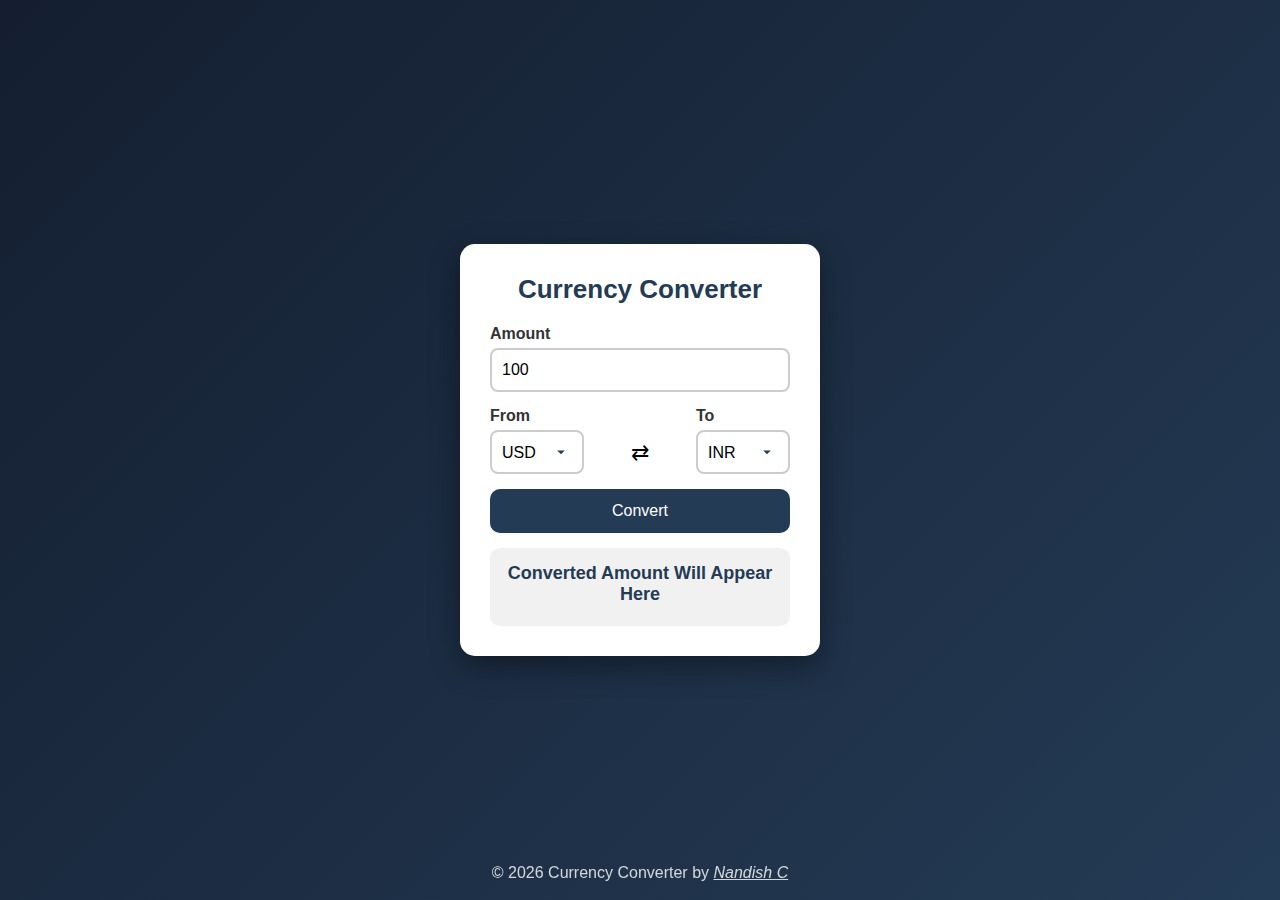
<file: index.html>
<!doctype html>
<html lang="en">
  <head>
    <meta charset="UTF-8" />
    <title>Currency Converter</title>
    <link rel="stylesheet" href="currencyConverter.css" />
  </head>
  <body>
    <div class="container">
      <h1>Currency Converter</h1>

      <div class="converter-box">
        <div class="input-group">
          <label>Amount</label>
          <input
            type="number"
            id="amount"
            placeholder="Enter amount"
            value="100"
          />
        </div>

        <div class="currency-row">
          <div class="input-group">
            <label>From</label>
            <select id="fromCurrency"></select>
          </div>

          <div class="swap">⇄</div>

          <div class="input-group">
            <label>To</label>
            <select id="toCurrency"></select>
          </div>
        </div>

        <button id="convertBtn">Convert</button>

        <div class="result">
          <p id="resultText">Converted Amount Will Appear Here</p>
          <p id="lastUpdated" class="last-updated"></p>
        </div>
      </div>
    </div>

    <footer class="footer">
      <p>
        &copy; 2026 Currency Converter by
        <a href="https://www.instagram.com/_nand_ish_16.09/" target="_blank"
          ><i>Nandish C</i></a
        >
      </p>
    </footer>

    <script src="codes.js"></script>
    <script src="currencyConverter.js"></script>
  </body>
</html>
</file>
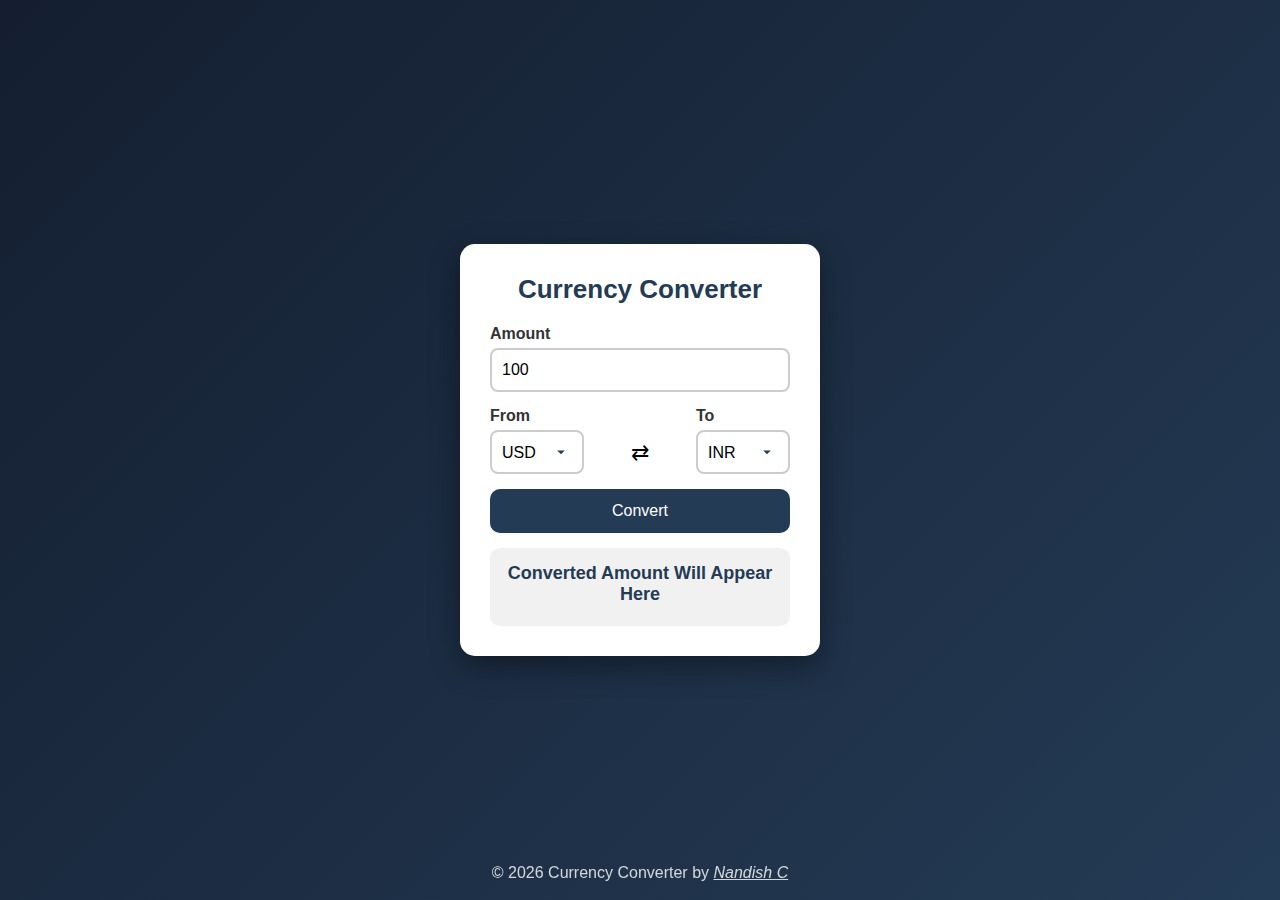
<file: currencyConverter.html>
<!doctype html>
<html lang="en">
  <head>
    <meta charset="UTF-8" />
    <title>Currency Converter</title>
    <link rel="stylesheet" href="currencyConverter.css" />
  </head>
  <body>
    <div class="container">
      <h1>Currency Converter</h1>

      <div class="converter-box">
        <div class="input-group">
          <label>Amount</label>
          <input
            type="number"
            id="amount"
            placeholder="Enter amount"
            value="100"
          />
        </div>

        <div class="currency-row">
          <div class="input-group">
            <label>From</label>
            <select id="fromCurrency"></select>
          </div>

          <div class="swap">⇄</div>

          <div class="input-group">
            <label>To</label>
            <select id="toCurrency"></select>
          </div>
        </div>

        <button id="convertBtn">Convert</button>

        <div class="result">
          <p id="resultText">Converted Amount Will Appear Here</p>
          <p id="lastUpdated" class="last-updated"></p>
        </div>
      </div>
    </div>

    <footer class="footer">
      <p>
        &copy; 2026 Currency Converter by
        <a href="https://www.instagram.com/_nand_ish_16.09/" target="_blank"
          ><i>Nandish C</i></a
        >
      </p>
    </footer>

    <script src="codes.js"></script>
    <script src="currencyConverter.js"></script>
  </body>
</html>
</file>
<file: currencyConverter.css>
* {
  margin: 0;
  padding: 0;
  box-sizing: border-box;
  font-family: Arial, sans-serif;
}

body {
  background: linear-gradient(135deg, #141e30, #243b55);
  min-height: 100vh;
  display: flex;
  justify-content: center;
  align-items: center;
}

.container {
  background: white;
  padding: 30px;
  border-radius: 15px;
  width: 100%;
  max-width: 360px;
  margin: 0 15px;
  box-shadow: 0 10px 30px rgba(0, 0, 0, 0.4);
}

h1 {
  text-align: center;
  margin-bottom: 20px;
  color: #243b55;
  font-size: clamp(20px, 5vw, 26px);
}

.converter-box {
  display: flex;
  flex-direction: column;
  gap: 15px;
}

.input-group {
  display: flex;
  flex-direction: column;
}

label {
  font-weight: bold;
  margin-bottom: 5px;
  color: #333;
}

input,
select {
  padding: 10px;
  border-radius: 8px;
  border: 1px solid #ccc;
  font-size: 16px;
  width: 100%;
  min-height: 44px;
}

.currency-row {
  display: flex;
  align-items: center;
  justify-content: space-between;
}

.swap {
  font-size: 22px;
  margin-top: 25px;
  cursor: pointer;
}

button {
  background: #243b55;
  color: white;
  border: none;
  padding: 12px;
  font-size: 16px;
  border-radius: 10px;
  cursor: pointer;
  width: 100%;
  min-height: 44px;
}

button:hover {
  background: #141e30;
}

.result {
  background: #f1f1f1;
  padding: 15px;
  border-radius: 10px;
  text-align: center;
  font-weight: bold;
  color: #243b55;
  font-size: clamp(14px, 4vw, 18px);
}

.footer {
  position: fixed;
  bottom: 15px;
  width: 100%;
  text-align: center;
  font-size: 16px;
  color: white;
}

.footer p {
  opacity: 0.8;
}

.footer a {
  text-decoration: underline;
  line-height: 1.5;
  color: white;
}

input {
  padding: 10px;
  border-radius: 8px;
  border: 2px solid #ccc;
  font-size: 16px;
  transition:
    border-color 0.3s ease,
    box-shadow 0.3s ease;
}

select {
  padding: 10px 40px 10px 10px;
  border-radius: 8px;
  border: 2px solid #ccc;
  font-size: 16px;
  appearance: none;
  -webkit-appearance: none;
  -moz-appearance: none;
  background-color: #fff;
  background-image: url("data:image/svg+xml;utf8,<svg fill='%23243b55' height='24' viewBox='0 0 24 24' width='24' xmlns='http://www.w3.org/2000/svg'><path d='M7 10l5 5 5-5z'/></svg>");
  background-repeat: no-repeat;
  background-position: right 12px center;
  background-size: 18px;
  cursor: pointer;
}

input:hover,
select:hover {
  border-color: #243b55;
}

input:focus,
select:focus {
  outline: none;
  border-color: #141e30;
  box-shadow: 0 0 8px rgba(36, 59, 85, 0.6);
}

.last-updated {
  margin-top: 6px;
  font-size: 13px;
  font-weight: normal;
  color: #666;
}

@media (max-width: 400px) {
  .currency-row {
    flex-direction: column;
    gap: 10px;
  }

  .swap {
    margin: 5px 0;
  }
}
</file>
